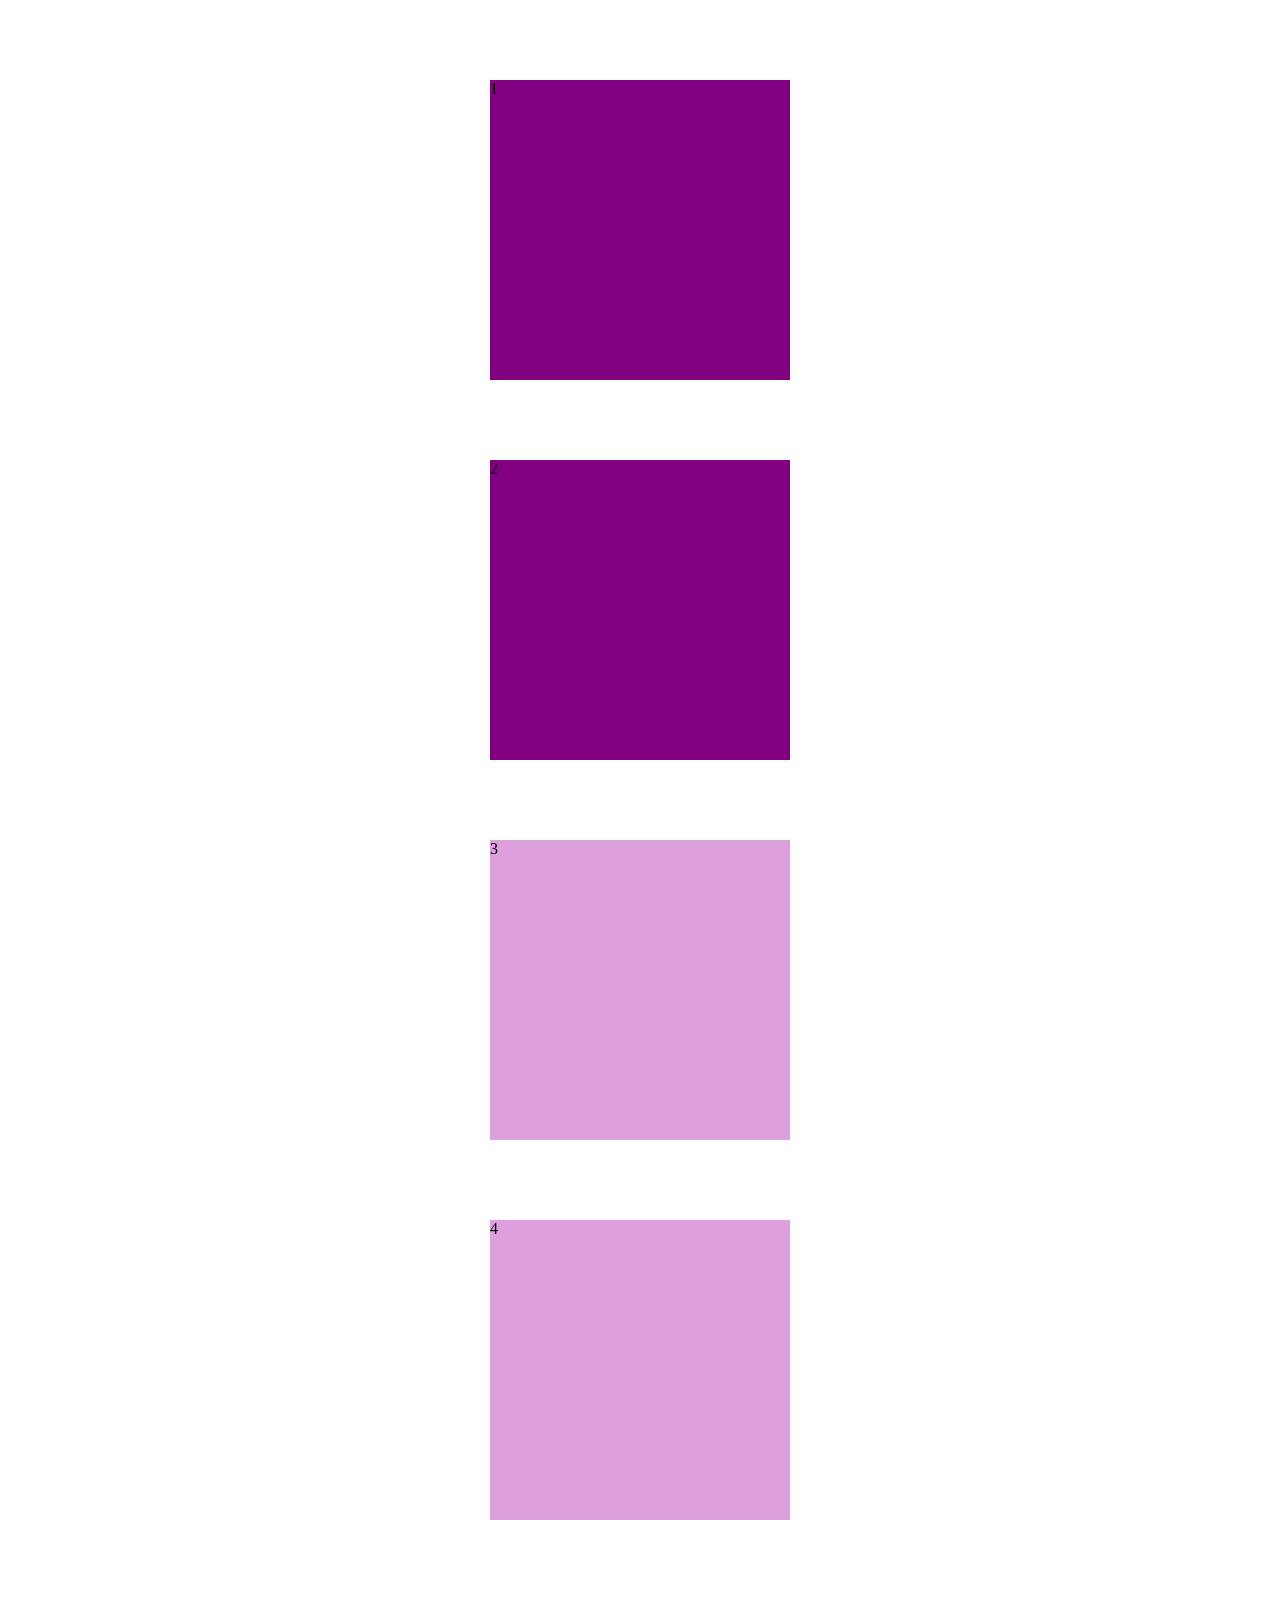
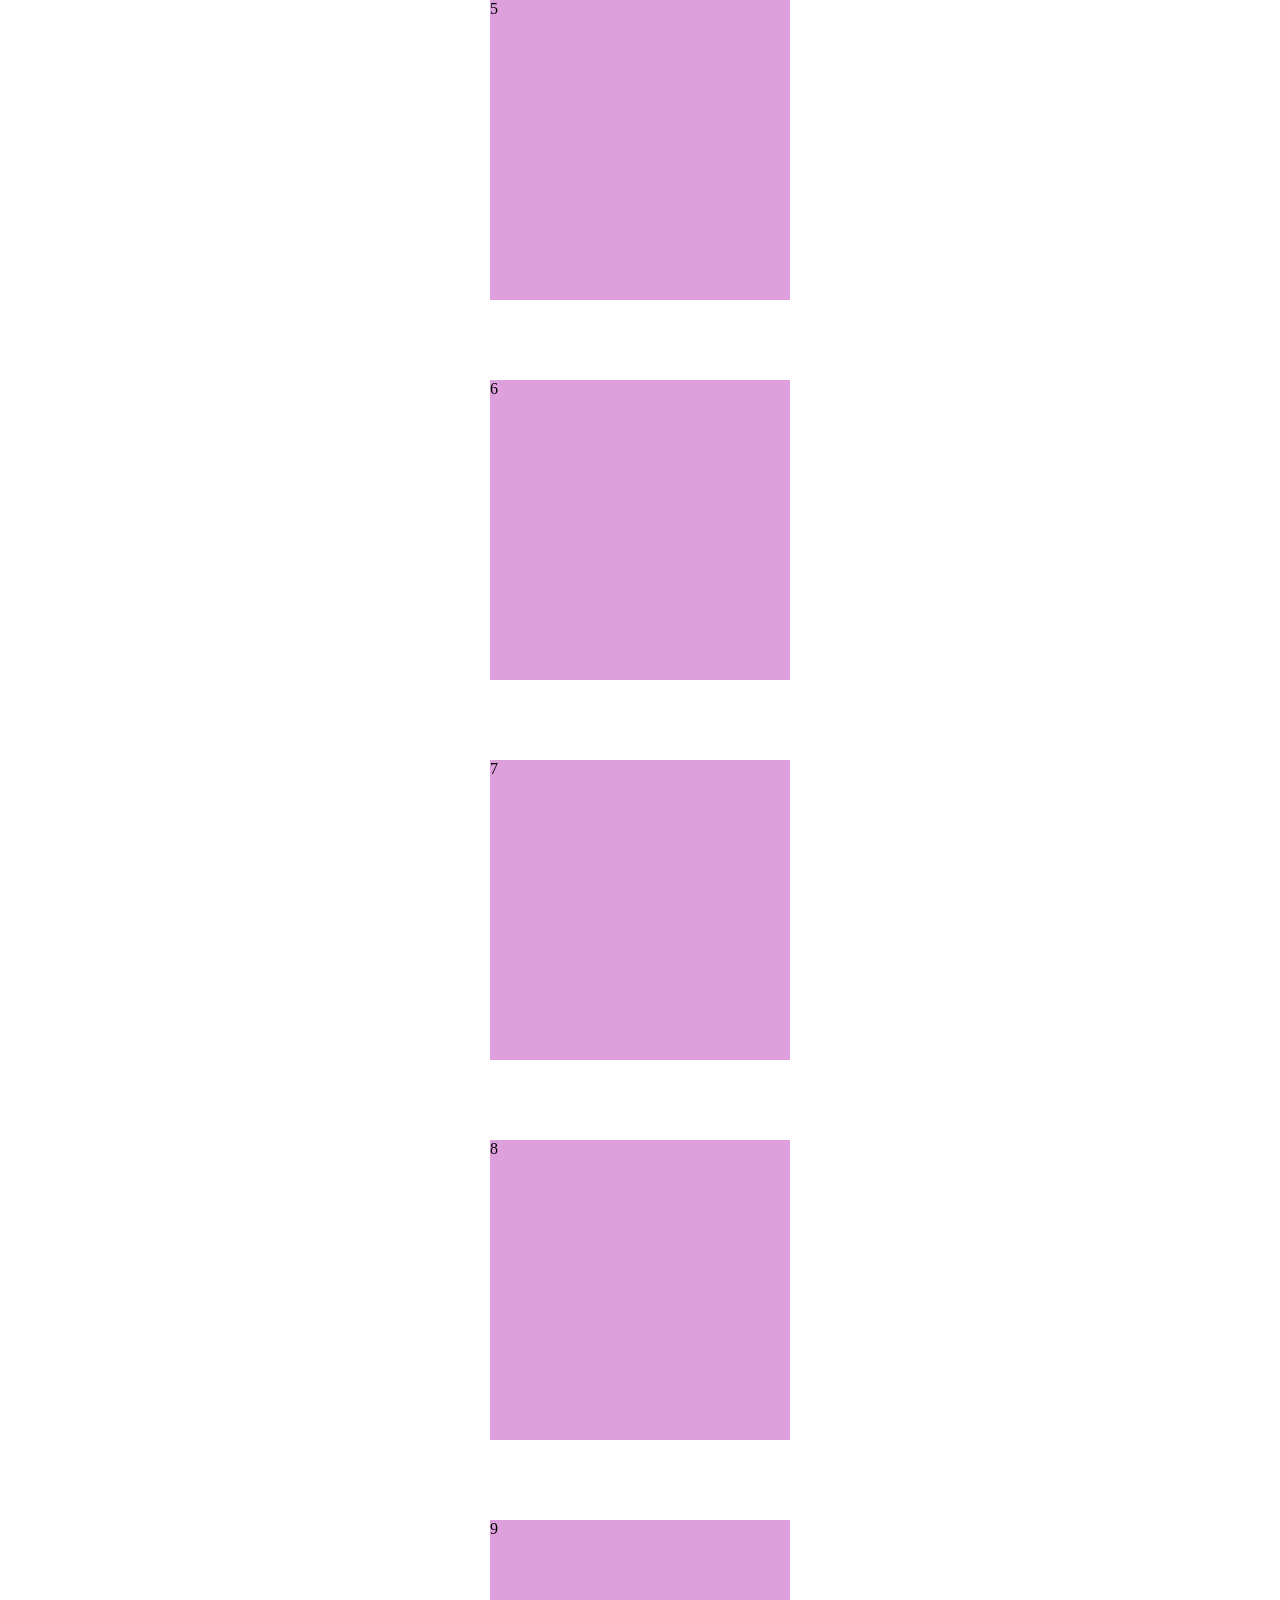
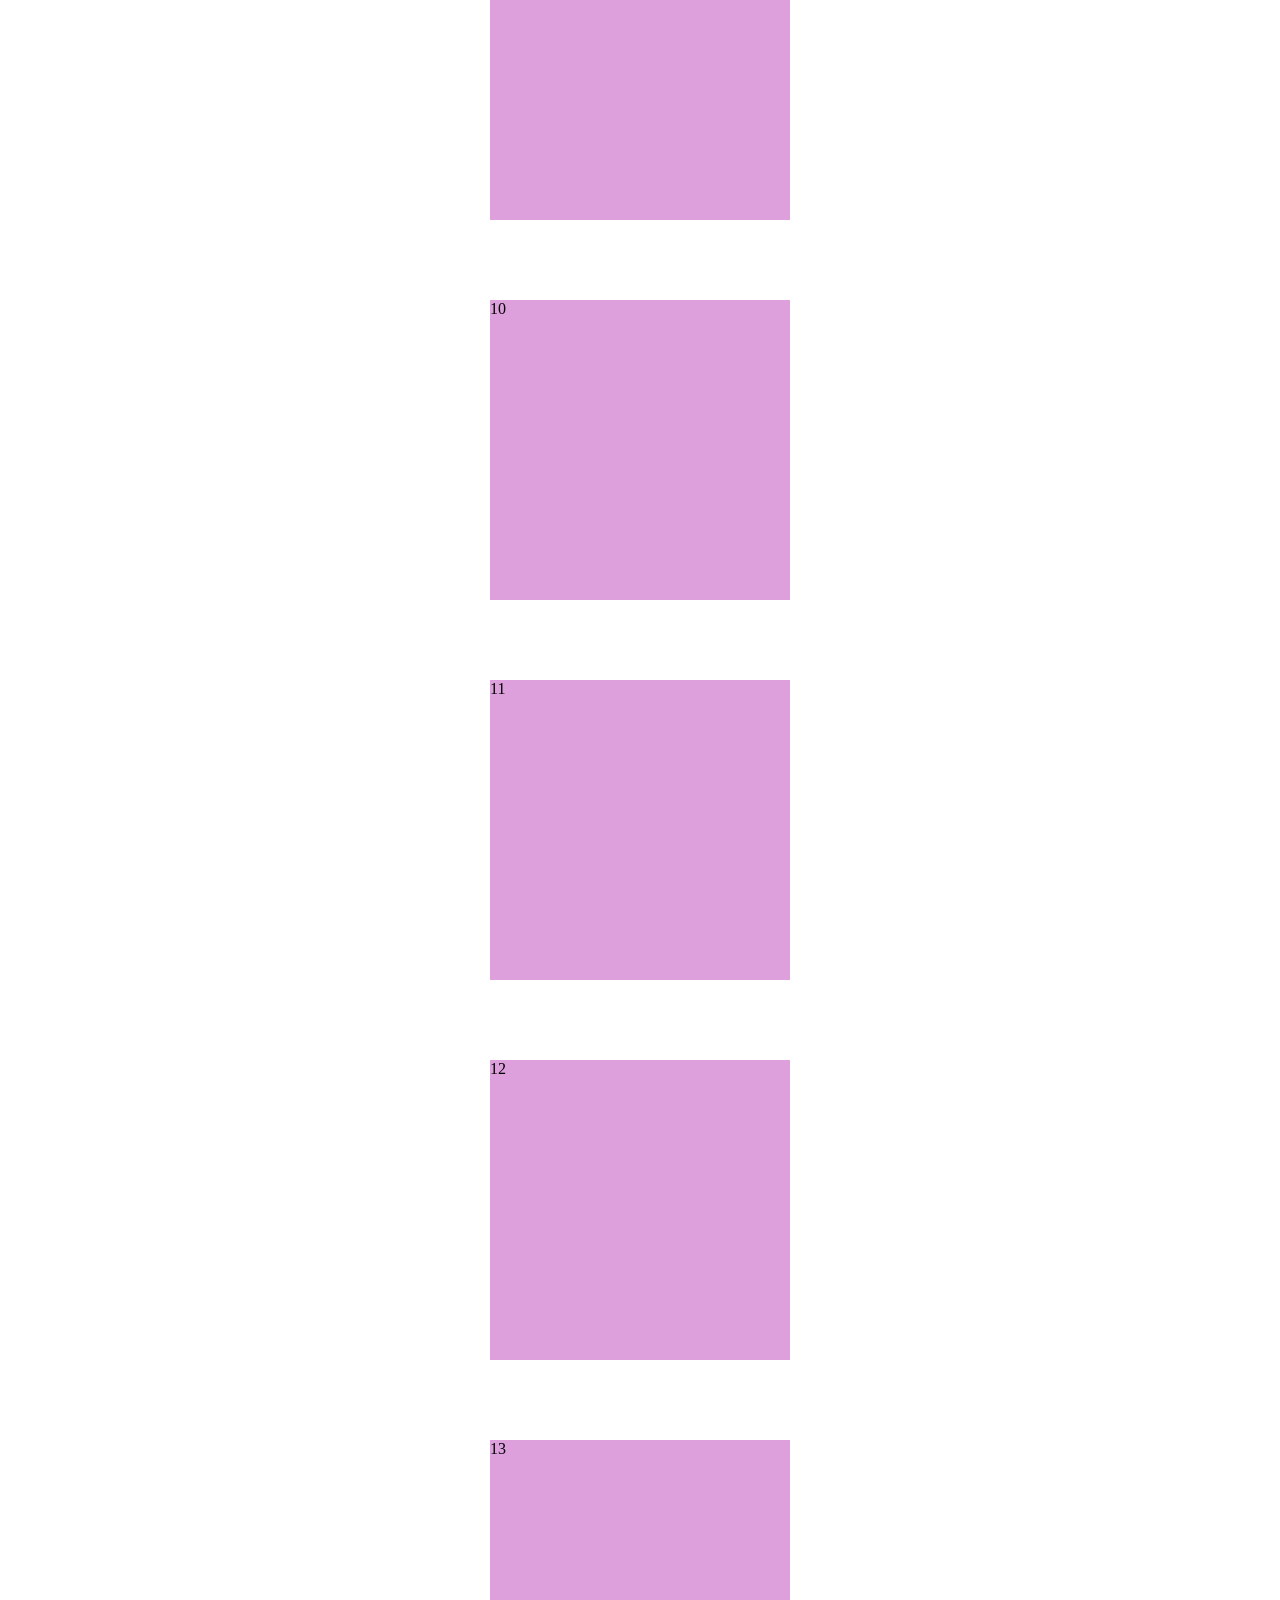
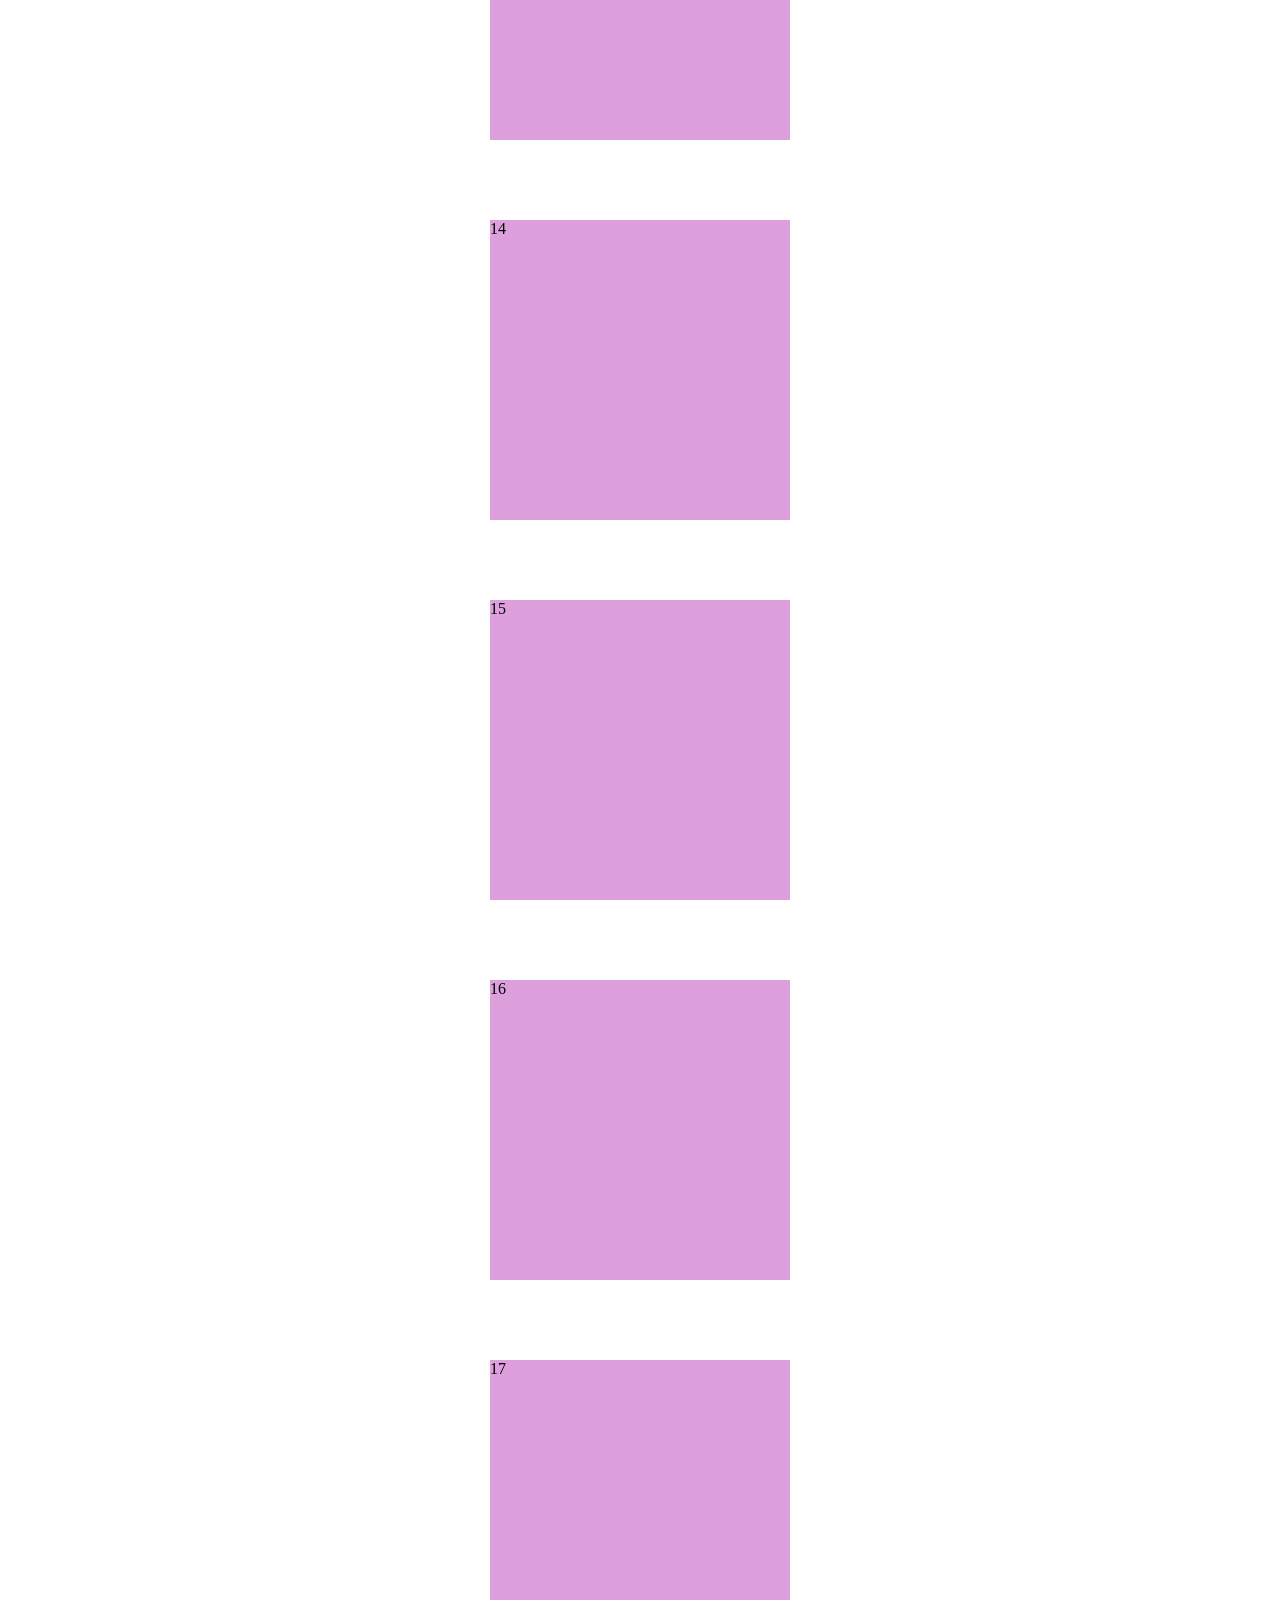
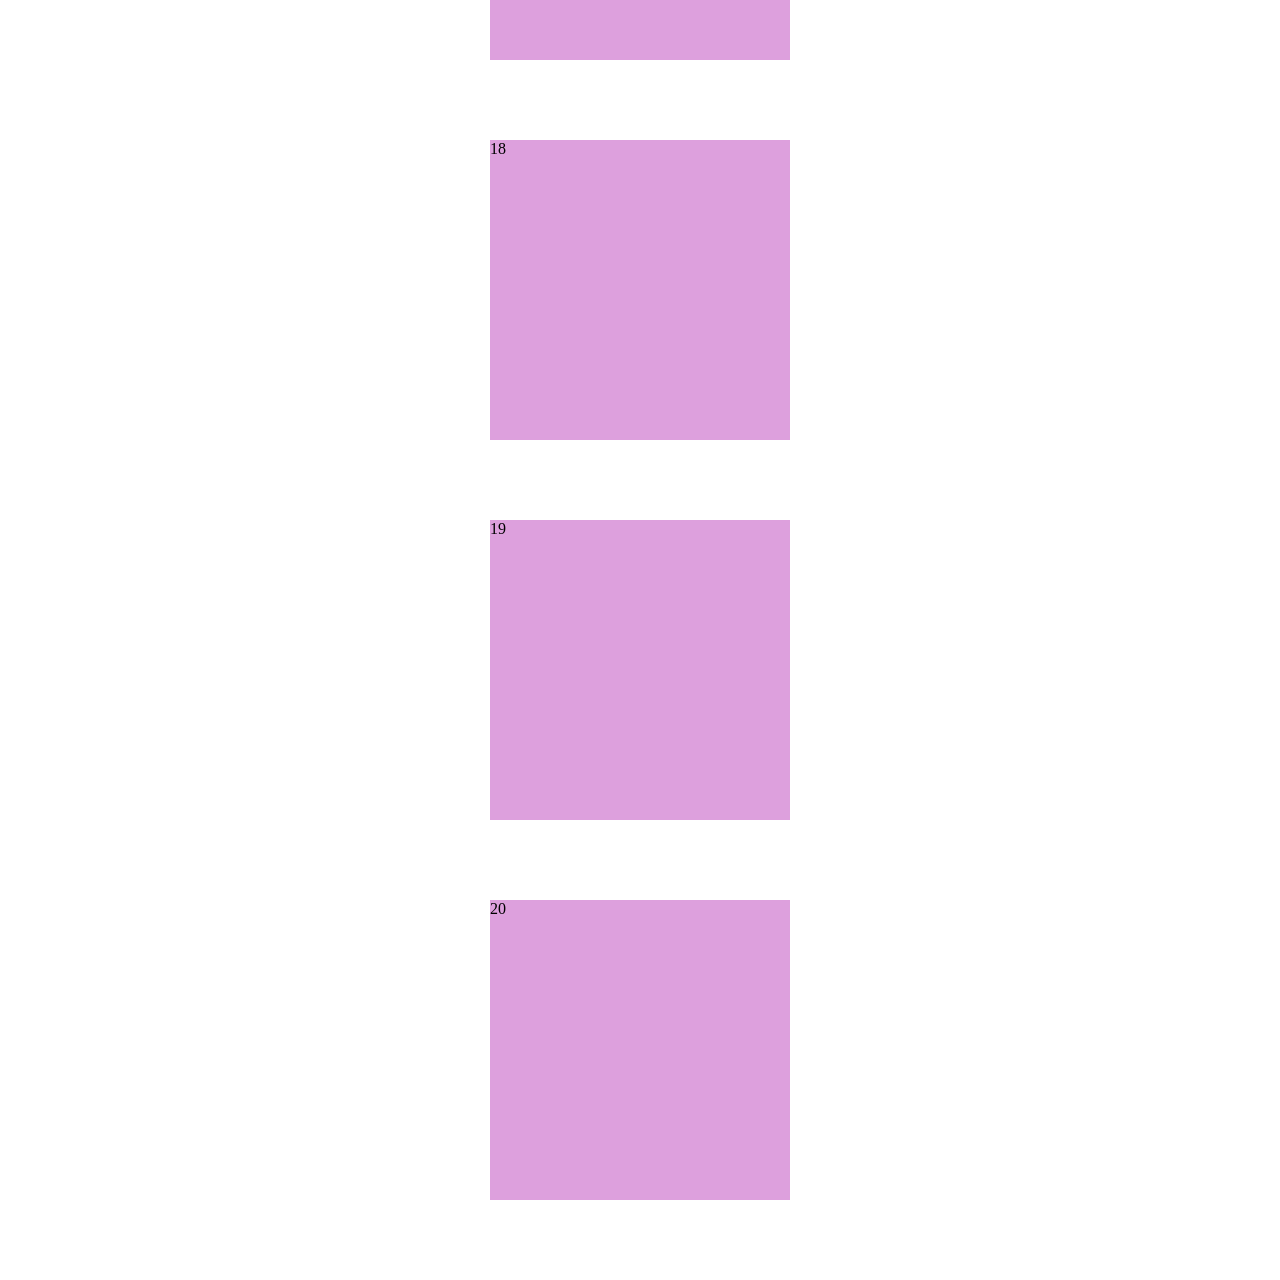
<file: intersection_observer.html>
<!DOCTYPE html>
<html lang="en">
  <head>
    <meta charset="UTF-8" />
    <meta name="viewport" content="width=device-width, initial-scale=1.0" />
    <title>Document</title>
    <style>
      * {
        box-sizing: border-box;
      }

      .box {
        width: 300px;
        height: 300px;
        margin: 80px auto;
        background-color: plum;
        transition: 3000ms;
      }

      .box.active {
        background-color: purple;
      }
    </style>
  </head>
  <body>
    <div class="box">1</div>
    <div class="box">2</div>
    <div class="box">3</div>
    <div class="box">4</div>
    <div class="box">5</div>
    <div class="box">6</div>
    <div class="box">7</div>
    <div class="box">8</div>
    <div class="box">9</div>
    <div class="box">10</div>
    <div class="box">11</div>
    <div class="box">12</div>
    <div class="box">13</div>
    <div class="box">14</div>
    <div class="box">15</div>
    <div class="box">16</div>
    <div class="box">17</div>
    <div class="box">18</div>
    <div class="box">19</div>
    <div class="box">20</div>

    <script>
    const boxes = document.querySelectorAll('.box')
     // 이 IntersectionObserver라는 것은 웹API에서 제공하는 것중에 하나로 우리기 원하는 요소가 특정한 영역에 들어왔을떄 알려주는 우리의 콜백함수를 호출해주는 관찰자 입니다.
    // IntersectionObserver() parameter로 원하는 콜백함수를 전달할 수가 잇다. 이 옵저버에 전달해야 하는 콜백함수는 entries , observer가 있다.

//    const observer = new IntersectionObserver( () => {} ) 
//    콜백함수는 이런 형태에이다. 콜백함수에는 entries와 observer를 전달 해주니까 54번쨰 코드(밑에처럼 해줄 수 가 있다.)
//    const observer = new IntersectionObserver((entrise , observer) => {
//      console.log('observe!');
//    });
//    boxes.forEach(box => observer.observe(box)); observe 라는 api 호출 해서 관찰자가 관찰하도록 명령 해놓은 상태이다.
//    그래서 이 observer 라는것은 관찰하는 요소들이 화면에 들어오거나 나갈때 우리가 등록한 이 콜백함수를 호출해준다 

    const option  = {
      // 루트라는것은 기본적으로 설정하지않으면 null로 설정되어있다.
      root: null , // 따로 명시하지않으면 viewport가 사용되어진다. (우리가 보는 윈도우 부분을 말한다.)

      rootMargin: '0px' ,// 0~1 (100%) // 이렇게 rootMargin 을 100Px 해놓으면 사용자에게 보여지기 전에 색이 변해서 올라온다 -> 왜냐하면 viewport의 마진이 100px 이라서 100px만큼 먼저 콜백함수가 수행하기떄문에. 이것을 사용하는 경우에는 사용자에게 현재 보여지지는 않지만 근접해 있는경우 내가 이미지를 먼저 로딩해놓겠다 필요한 컨텐츠를 미리 준비를 해놓겟다 할떄 쓸 수가 있다.

      threshold: 0.5 // threshold는 바로 얼마만큼 보여져야 콜백함수를 호출할지 결정되는것이다. 기본값은 0이다. 근데 나는 전체 다 들어와야지 처리를 하고싶으면 threshold: 1; 로 설정을 하면된다.
      // 근데 중요한 한가지 포인트는 threshold를 설정하게되면 들어올떄는 정해진값이 되고 나갈떄는 즉, isIntersecting(들어올떄 true 나갈때 false)일때는 정해진 threshold가 적용이 되고 반대의 경우는 지정된 값의 반대이다. 즉 threshold가 지금 1이니까 나갈때는 0이 반대의 값이 되는거다 그래서 threshold가 조금만 나가도 콜백함수가 수행이된다.  threshold: 0.5면 들어올떄 50%정도 들어오면 수행이되고 나갈떄도 50% 정도가 나가면 색이다시 연해진다(콜백함수가 수행이된다.)
    }

    const callback = (entries , observer) => {
      // entries는 배열이기 떄문에 entry라는 것으로 entries 빙글빙글 돌면서 작업해주면된다.
      entries.forEach(entry => {
        console.log(entry.target); // 요소들의 들어옴과 나가는것의 처리
        if(entry.isIntersecting) {
        entry.target.classList.add('active');
          console.log(entry.target);

        } else {
          entry.target.classList.remove('active');
          console.error(entry.target);
        }
      })
      console.log(entries);
      console.log(observer);
    };
    const observer = new IntersectionObserver(callback , option);
    
    boxes.forEach(box => observer.observe(box));
    // 각각의 박스들을 돌면서 관찰을 해볼꺼다.
      </script>
  </body>
</html>
</file>
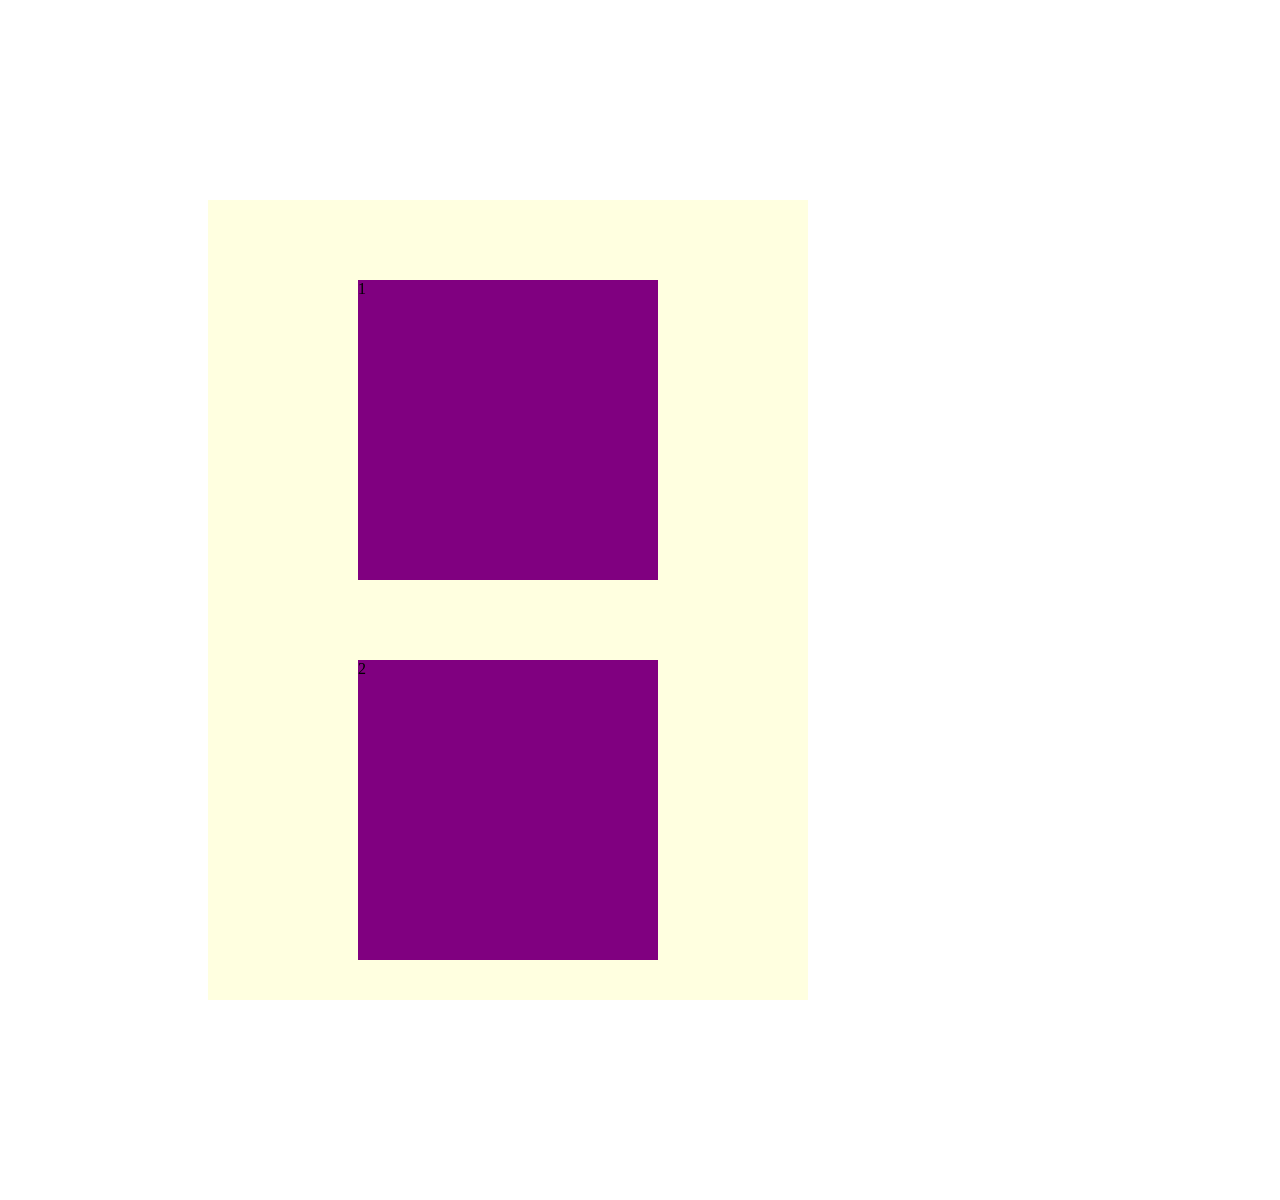
<file: intersection_observer_container.html>
<!DOCTYPE html>
<html lang="en">
  <head>
    <meta charset="UTF-8" />
    <meta name="viewport" content="width=device-width, initial-scale=1.0" />
    <title>Document</title>
    <style>
      * {
        box-sizing: border-box;
      }

      .container {
        width: 600px;
        height: 800px;
        margin: 200px;
        overflow-y: scroll;
        background-color: lightyellow;
      }

      .box {
        width: 300px;
        height: 300px;
        margin: 80px auto;
        background-color: plum;
        transition: 500ms;
      }

      .box.active {
        background-color: purple;
      }
    </style>
  </head>
  <body>
    <div class="container">
      <div class="box">1</div>
      <div class="box">2</div>
      <div class="box">3</div>
      <div class="box">4</div>
      <div class="box">5</div>
      <div class="box">6</div>
      <div class="box">7</div>
      <div class="box">8</div>
      <div class="box">9</div>
      <div class="box">10</div>
      <div class="box">11</div>
      <div class="box">12</div>
      <div class="box">13</div>
      <div class="box">14</div>
      <div class="box">15</div>
      <div class="box">16</div>
      <div class="box">17</div>
      <div class="box">18</div>
      <div class="box">19</div>
      <div class="box">20</div>
    </div>

    <script>
    const boxes = document.querySelectorAll('.box');
    const option  = {
      root: document.querySelector('.container'), // 지금 박스들은 root 가 null이면  container에는 상관없이 사용자에게 보여지기만하면 색이 변한다. 근데 이렇게 쿼리셀렉터로 지정해주게되면 브라우져 윈도우의 크기와는 상관없이 컨테이너 안에서보여지면 보라색으로 변하게 해준다. 
      // 따라서 루트 같은 경우는 내가 어떤걸 기준으로 요소가 들어오고 나가는지를 확인하고싶을 댸 그 부모 컨테이너를 지정해줄 수가 있다.
      rootMargin: '0px' ,
      threshold: 0.2
    };
    const callback = (entries , observer) => {
      entries.forEach(entry => {
        console.log(entry.target);
        if (entry.isIntersecting) {
          entry.target.classList.add('active');          
        } else {
          entry.target.classList.remove('active');
        }

      })
    };
    const observer = new IntersectionObserver(callback , option);

    boxes.forEach(box => observer.observe(box));
    
    </script>
  </body>
</html>
</file>
